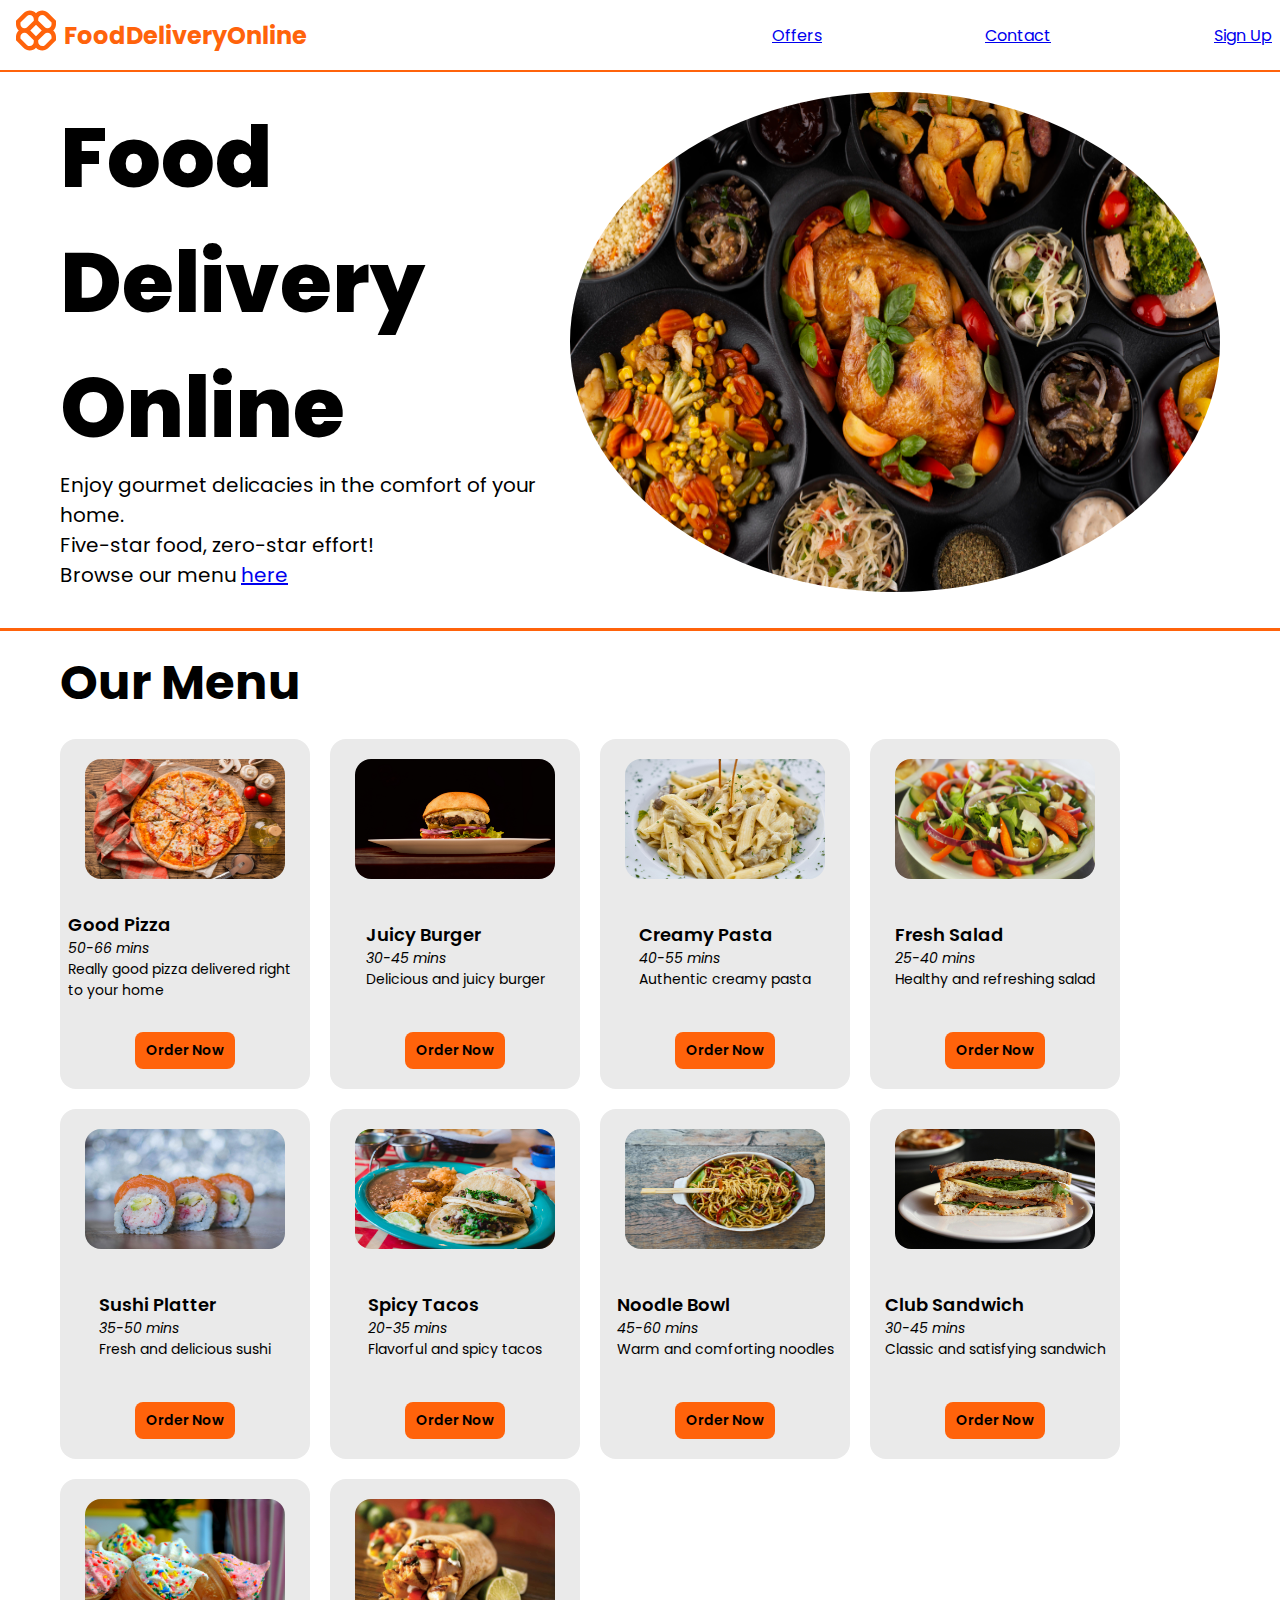
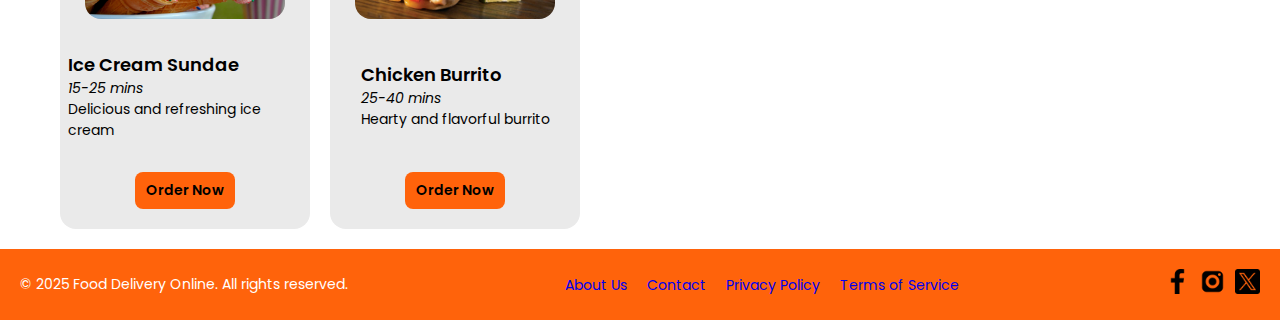
<file: index.html>
<!doctype html>
<html lang="en">
<head>
    <meta charset="UTF-8">
    <meta name="viewport"
          content="width=device-width, user-scalable=no, initial-scale=1.0, maximum-scale=1.0, minimum-scale=1.0">
    <meta http-equiv="X-UA-Compatible" content="ie=edge">
    <link rel="stylesheet" href="inaccessible.css">
    <link rel="preconnect" href="https://fonts.googleapis.com">
    <link rel="preconnect" href="https://fonts.gstatic.com" crossorigin>
    <link href="https://fonts.googleapis.com/css2?family=Poppins:ital,wght@0,100;0,200;0,300;0,400;0,500;0,600;0,700;0,800;0,900;1,100;1,200;1,300;1,400;1,500;1,600;1,700;1,800;1,900&display=swap" rel="stylesheet">
    <title>Food Delivery Online</title>
</head>
<body>
    <div class = "navbar">
        <div class = "left">
            <a href = "./index.html"><img src = "../logo.svg"/></a>
            <a href = "./index.html"><div>FoodDeliveryOnline</div></a>
        </div>
        <div class = "right">
            <a href = "./offers.html">Offers</a>
            <a href = "./contact.html">Contact</a>
            <a href = "./signup.html">Sign Up</a>
        </div>
    </div>
    <div class = "hero">
        <div class="hero-text">
            <div class = "hero-heading">Food Delivery Online</div>
            <div class = "hero-body">Enjoy gourmet delicacies in the comfort of your home.
                <br/>Five-star food, zero-star effort!<br/>
                Browse our menu <a href="#menu">here</a></div>
        </div>
        <img class = "hero-image" src="./heroimage.jpg"/>
    </div>

    <div class = "line"></div>

    <div class = "menu-heading">Our Menu</div>
    <div class = "menu" id = "menu">
        <div class = "menu-card">
            <img src="./menu_images/pizza.jpg"/>
            <div class = "card-text">
                <p class = "title">Good Pizza</p>
                <p class = "delivery-time">50-66 mins</p>
                <p class = "description">Really good pizza delivered right to your home</p>
            </div>
            <div class="button" onclick="goToConfirmPage('Good Pizza', '50-66 mins', 'pizza.jpg')">Order Now</div>
        </div>

        <div class = "menu-card">
            <img src="./menu_images/burger.jpg"/>
            <div class = "card-text">
                <p class = "title">Juicy Burger</p>
                <p class = "delivery-time">30-45 mins</p>
                <p class = "description">Delicious and juicy burger</p>
            </div>
            <div class="button" onclick="goToConfirmPage('Juicy Burger', '30-45 mins', 'burger.jpg')">Order Now</div>
        </div>

        <div class = "menu-card">
            <img src="./menu_images/pasta.jpg"/>
            <div class = "card-text">
                <p class = "title">Creamy Pasta</p>
                <p class = "delivery-time">40-55 mins</p>
                <p class = "description">Authentic creamy pasta</p>
            </div>
            <div class="button" onclick="goToConfirmPage('Creamy Pasta', '40-55 mins', 'pasta.jpg')">Order Now</div>
        </div>

        <div class = "menu-card">
            <img src="./menu_images/salad.jpg"/>
            <div class = "card-text">
                <p class = "title">Fresh Salad</p>
                <p class = "delivery-time">25-40 mins</p>
                <p class = "description">Healthy and refreshing salad</p>
            </div>
            <div class="button" onclick="goToConfirmPage('Fresh Salad', '25-40 mins', 'salad.jpg')">Order Now</div>
        </div>

        <div class = "menu-card">
            <img src="./menu_images/sushi.jpg"/>
            <div class = "card-text">
                <p class = "title">Sushi Platter</p>
                <p class = "delivery-time">35-50 mins</p>
                <p class = "description">Fresh and delicious sushi</p>
            </div>
            <div class="button" onclick="goToConfirmPage('Sushi Platter', '35-50 mins', 'sushi.jpg')">Order Now</div>
        </div>

        <div class = "menu-card">
            <img src="./menu_images/tacos.jpg"/>
            <div class = "card-text">
                <p class = "title">Spicy Tacos</p>
                <p class = "delivery-time">20-35 mins</p>
                <p class = "description">Flavorful and spicy tacos</p>
            </div>
            <div class="button" onclick="goToConfirmPage('Spicy Tacos', '20-35 mins', 'tacos.jpg')">Order Now</div>
        </div>

        <div class = "menu-card">
            <img src="./menu_images/noodles.jpg"/>
            <div class = "card-text">
                <p class = "title">Noodle Bowl</p>
                <p class = "delivery-time">45-60 mins</p>
                <p class = "description">Warm and comforting noodles</p>
            </div>
            <div class="button" onclick="goToConfirmPage('Noodle Bowl', '45-60 mins', 'noodles.jpg')">Order Now</div>
        </div>

        <div class = "menu-card">
            <img src="./menu_images/sandwich.jpg"/>
            <div class = "card-text">
                <p class = "title">Club Sandwich</p>
                <p class = "delivery-time">30-45 mins</p>
                <p class = "description">Classic and satisfying sandwich</p>
            </div>
            <div class="button" onclick="goToConfirmPage('Club Sandwich', '30-45 mins', 'sandwich.jpg')">Order Now</div>
        </div>

        <div class = "menu-card">
            <img src="./menu_images/icecream.jpg"/>
            <div class = "card-text">
                <p class = "title">Ice Cream Sundae</p>
                <p class = "delivery-time">15-25 mins</p>
                <p class = "description">Delicious and refreshing ice cream</p>
            </div>
            <div class="button" onclick="goToConfirmPage('Ice Cream Sundae', '15-25 mins', 'icecream.jpg')">Order Now</div>
        </div>

        <div class = "menu-card">
            <img src="./menu_images/burrito.jpg"/>
            <div class = "card-text">
                <p class = "title">Chicken Burrito</p>
                <p class = "delivery-time">25-40 mins</p>
                <p class = "description">Hearty and flavorful burrito</p>
            </div>
            <div class="button" onclick="goToConfirmPage('Chicken Burrito', '25-40 mins', 'burrito.jpg')">Order Now</div>
        </div>
    </div>
    <div class = "footer">
        <p>&copy; 2025 Food Delivery Online. All rights reserved.</p>
        <ul>
            <li><a href="#">About Us</a></li>
            <li><a href="#">Contact</a></li>
            <li><a href="#">Privacy Policy</a></li>
            <li><a href="#">Terms of Service</a></li>
        </ul>
        <div class="social-media">
            <a href="#"><img src="./icons/facebook_icon.png"></a>
            <a href="#"><img src="./icons/instagram_icon.png"></a>
            <a href="#"><img src="./icons/twitter_icon.png"></a>
        </div>
    </div>
    <script src="inaccessible.js"></script>
</body>
</html>
</file>
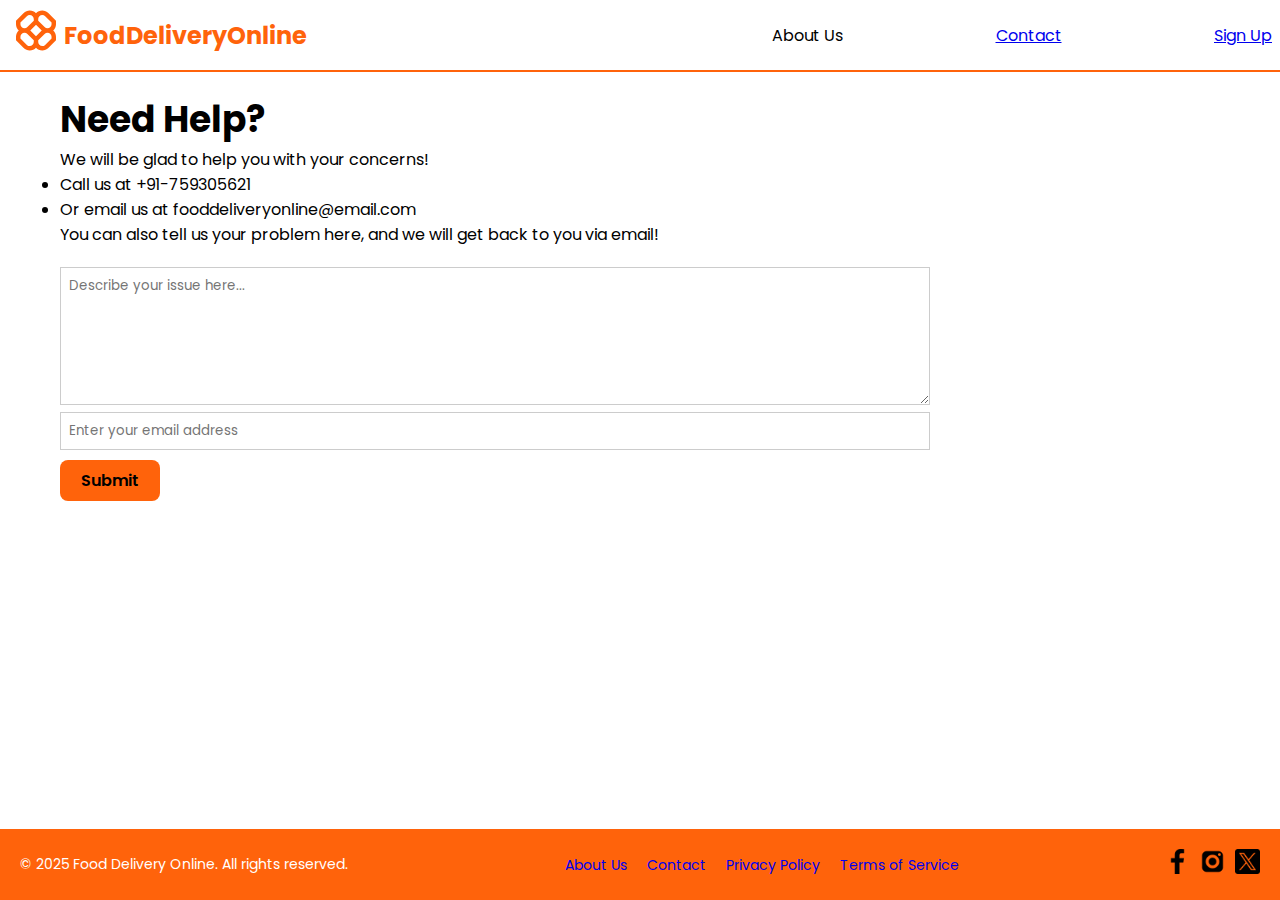
<file: contact.html>
<!doctype html>
<html lang="en">
<head>
    <meta charset="UTF-8">
    <meta name="viewport"
          content="width=device-width, user-scalable=no, initial-scale=1.0, maximum-scale=1.0, minimum-scale=1.0">
    <meta http-equiv="X-UA-Compatible" content="ie=edge">
    <link rel="stylesheet" href="inaccessible.css">
    <link rel="preconnect" href="https://fonts.googleapis.com">
    <link rel="preconnect" href="https://fonts.gstatic.com" crossorigin>
    <link href="https://fonts.googleapis.com/css2?family=Poppins:ital,wght@0,100;0,200;0,300;0,400;0,500;0,600;0,700;0,800;0,900;1,100;1,200;1,300;1,400;1,500;1,600;1,700;1,800;1,900&display=swap" rel="stylesheet">
    <title>Contact</title>
</head>
<body class = "contact-page">
    <div class = "navbar">
        <div class = "left">
            <a href = "./index.html"><img src = "./logo.svg"/></a>
            <a href = "./index.html"><div>FoodDeliveryOnline</div></a>
        </div>
        <div class = "right">
            <div>About Us</div>
            <a href = "./contact.html">Contact</a>
            <a href = "./signup.html">Sign Up</a>
        </div>
    </div>
    <div class="contact">
        <div class="heading">
            Need Help?
        </div>
        <div class="contact-body">
            We will be glad to help you with your concerns!
            <ul>
                <li>Call us at +91-759305621</li>
                <li>Or email us at fooddeliveryonline@email.com</li>
            </ul>
            You can also tell us your problem here, and we will get back to you via email!
            <div class="contact-input">
                <textarea placeholder="Describe your issue here..." rows="6" cols="50"></textarea>
                <input type="email" placeholder="Enter your email address"/>
                <div class = "button" onclick="contactAlert()">Submit</div>
            </div>
        </div>
    </div>
    <div class = "footer">
        <p>&copy; 2025 Food Delivery Online. All rights reserved.</p>
        <ul>
            <li><a href="#">About Us</a></li>
            <li><a href="#">Contact</a></li>
            <li><a href="#">Privacy Policy</a></li>
            <li><a href="#">Terms of Service</a></li>
        </ul>
        <div class="social-media">
            <a href="#"><img src="./icons/facebook_icon.png"></a>
            <a href="#"><img src="./icons/instagram_icon.png"></a>
            <a href="#"><img src="./icons/twitter_icon.png"></a>
        </div>
    </div>
    <script src="inaccessible.js"></script>
</body>
</html>
</file>
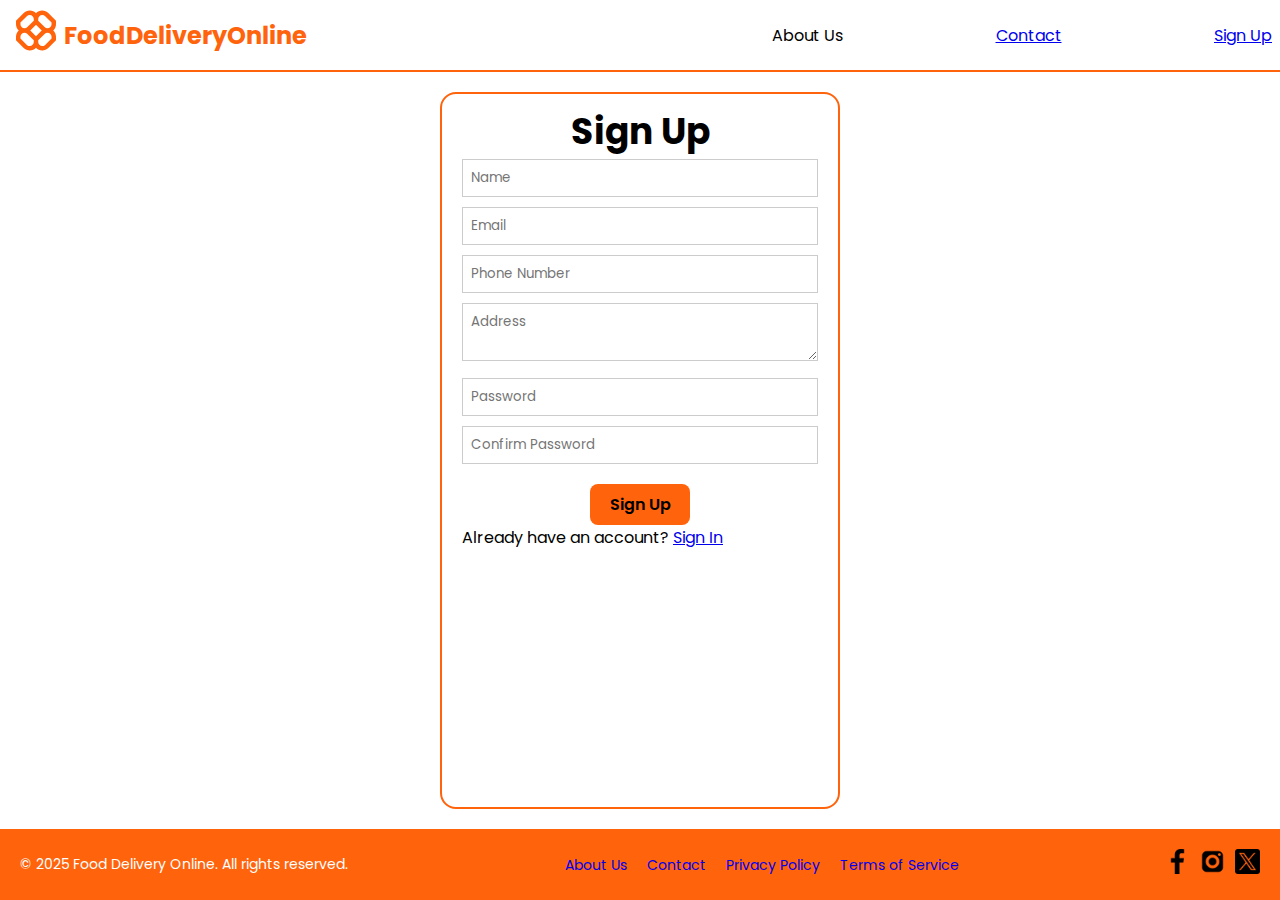
<file: signup.html>
<!doctype html>
<html lang="en">
<head>
    <meta charset="UTF-8">
    <meta name="viewport"
          content="width=device-width, user-scalable=no, initial-scale=1.0, maximum-scale=1.0, minimum-scale=1.0">
    <meta http-equiv="X-UA-Compatible" content="ie=edge">
    <link rel="stylesheet" href="inaccessible.css">
    <link rel="preconnect" href="https://fonts.googleapis.com">
    <link rel="preconnect" href="https://fonts.gstatic.com" crossorigin>
    <link href="https://fonts.googleapis.com/css2?family=Poppins:ital,wght@0,100;0,200;0,300;0,400;0,500;0,600;0,700;0,800;0,900;1,100;1,200;1,300;1,400;1,500;1,600;1,700;1,800;1,900&display=swap" rel="stylesheet">
    <title>Sign Up</title>
</head>
<body class="signup-page">
    <div class = "navbar">
        <div class = "left">
            <a href = "./index.html"><img src = "./logo.svg"/></a>
            <a href = "./index.html"><div>FoodDeliveryOnline</div></a>
        </div>
        <div class = "right">
            <div>About Us</div>
            <a href = "./contact.html">Contact</a>
            <a href = "./signup.html">Sign Up</a>
        </div>
    </div>

    <div class="form">
        <div class="heading">Sign Up</div>

        <form action="/signup" method="post">
            <div class="form-group">
                <input type="text" placeholder="Name">
            </div>
            <div class="form-group">
                <input type="email" placeholder="Email">
            </div>
            <div class="form-group">
                <input type="tel" placeholder="Phone Number">
            </div>
            <div class="form-group">
                <textarea placeholder="Address"></textarea>
            </div>
            <div class="form-group">
                <input type="password" placeholder="Password">
            </div>
            <div class="form-group">
                <input type="password" placeholder="Confirm Password">
            </div>

            <div class="button" onclick="signupAlert()">Sign Up</div>

            <div class="signin-link">
                <p>Already have an account? <a href="#">Sign In</a></p>
            </div>
        </form>
    </div>
    <div class = "footer">
        <p>&copy; 2025 Food Delivery Online. All rights reserved.</p>
        <ul>
            <li><a href="#">About Us</a></li>
            <li><a href="#">Contact</a></li>
            <li><a href="#">Privacy Policy</a></li>
            <li><a href="#">Terms of Service</a></li>
        </ul>
        <div class="social-media">
            <a href="#"><img src="./icons/facebook_icon.png"></a>
            <a href="#"><img src="./icons/instagram_icon.png"></a>
            <a href="#"><img src="./icons/twitter_icon.png"></a>
        </div>
    </div>
    <script src="inaccessible.js"></script>
</body>
</html>
</file>
<file: inaccessible.css>
* {
    box-sizing: border-box;
    margin: 0;
    padding: 0;
    font-family: Poppins, sans-serif;
}

.contact-page, .signup-page, .order-page {
    display: flex;
    flex-direction: column;
    justify-content: space-between;
    height: 100vh;
}

/*LINE STYLING*/

.line {
    margin-top: 16px;
    margin-bottom: 16px;
    height: 3px;
    width: 100%;
    background: #FF630B;
}

/*NAVBAR STYLING*/

.navbar {
    display: flex;
    justify-content: space-between;
    border-bottom: 2px solid #FF630B;
    padding: 10px 8px;
}

.left {
    display: flex;
    align-items: center;
    color: #FF630B;
    font-weight: 700;
    font-size: 20px;
}

.left>a {
    color: #FF630B;
    font-weight: 700;
    font-size: 24px;
    text-decoration: none;
    margin-left: 8px;
}

.right {
    display: flex;
    align-items: center;
    justify-content: space-between;
    width: 500px;
}

/*HERO STYLING*/

.hero {
    display: flex;
    align-items: center;
    justify-content: center;
    padding: 20px 60px;
}

.hero-heading {
    font-size: 84px;
    font-weight: 800;
}

.hero-body {
    font-size: 20px;
}

.hero-image {
    width: 650px;
    height: 500px;
    border-radius: 50%;
}


/*MENU STYLING*/

.menu-heading {
    font-size: 48px;
    font-weight: 700;
    padding-left: 60px;
}

.menu {
    padding: 20px 60px;
    display: flex;
    align-items: center;
    gap: 20px;
    flex-wrap: wrap;
}

.menu-card {
    border-radius: 16px;
    background: #eaeaea;
    width: 250px;
    min-height: 350px;
    padding: 20px 8px;

    display: flex;
    flex-direction: column;
    align-items: center;
    justify-content: space-between;
}

.menu-card>img {
    width: 200px;
    height: 120px;
    border-radius: 16px;
}

.card-text {
    margin-top: 10px;
    font-size: 14px;
}

.card-text>.title {
    font-weight: 600;
    font-size: 18px;
}

.card-text>.delivery-time {
    font-style: italic;
}

.menu-card>.button {
    background: #FF630B;
    width: 100px;
    padding: 8px;
    border-radius: 8px;
    font-size: 14px;
    font-weight: 600;
}

/*FOOTER STYLING*/
.footer {
    background-color: #FF630B;
    padding: 20px;
    display: flex;
    justify-content: space-between;
    align-items: center;
    flex-wrap: wrap;
    color: white;
}

.footer p {
    margin: 0;
    font-size: 14px;
}

.footer ul {
    list-style: none;
    margin: 0;
    padding: 0;
    display: flex;
}

.footer li {
    margin-left: 20px;
}

.footer a {
    text-decoration: none;
    font-size: 14px;
}

.footer a:hover {
    text-decoration: underline;
}

.social-media {
    display: flex;
}

.social-media a {
    margin-left: 10px;
}

.social-media img {
    width: 25px;
    height: 25px;
}

/*SIGN UP FORM STYLING*/

.form {
    font-family: Poppins, sans-serif;
    width: 400px;
    margin: 20px auto;

    border: 2px solid #FF630B;
    border-radius: 16px;
    padding: 10px 20px 20px;
    flex: 1;
}

.form>.heading {
    font-size: 36px;
    font-weight: 700;
    text-align: center;
}

.form-group {
    margin-bottom: 10px;
}

input, textarea {
    width: 100%;
    padding: 8px;
    border: 1px solid #ccc;
}

input:focus, textarea:focus, button:focus {
    outline: none;
}

form {
    display: flex;
    flex-direction: column;
    width: 100%;
}

.button {
    background: #FF630B;
    width: 100px;
    padding: 8px;
    border-radius: 8px;
    font-size: 16px;
    font-weight: 600;
    text-align: center;
    align-self: center;
    margin-top: 10px;
    cursor: pointer;
}

.unreadable {
    font-size: 20px;
    text-transform: uppercase;
    letter-spacing: 10px;
    font-weight: bold;
}

/*CONTACTS STYLING*/

.contact {
    padding: 20px 60px;
    flex: 1;
}

.contact-input {
    width:75%;
    margin: 20px 0px;
}

.contact>.heading {
    font-size: 36px;
    font-weight: 700;
}

/*ORDER PAGE STYLING*/

.order-body {
    flex: 1;
}

.order-page>.heading {
    font-size: 30px;
    font-weight: 700;
    padding-left: 60px;

}

.order-body {
    margin: 20px 60px;
    padding: 15px 30px;
    display: flex;
    justify-content: space-between;
    background: #eaeaea;
    border-radius: 16px;
    width: 60%;
    max-height: 500px;
    align-items: center;
}

.order-image {
    width: 50%;
}

#orderImage {
    width: 100%;
    border-radius: 16px;
}

/*OFFERS PAGE STYLING*/

.video-page {
    height: 100vh;
}

.video-container {
    padding: 20px 60px;
}

video {
    width: 50%;
}

.offers-heading {
    font-size: 32px;
    font-weight: 700;
    padding-left: 60px;
}

.video-page>.footer {
    position: fixed;
    bottom: 0;
    width: 100%;
}
</file>
